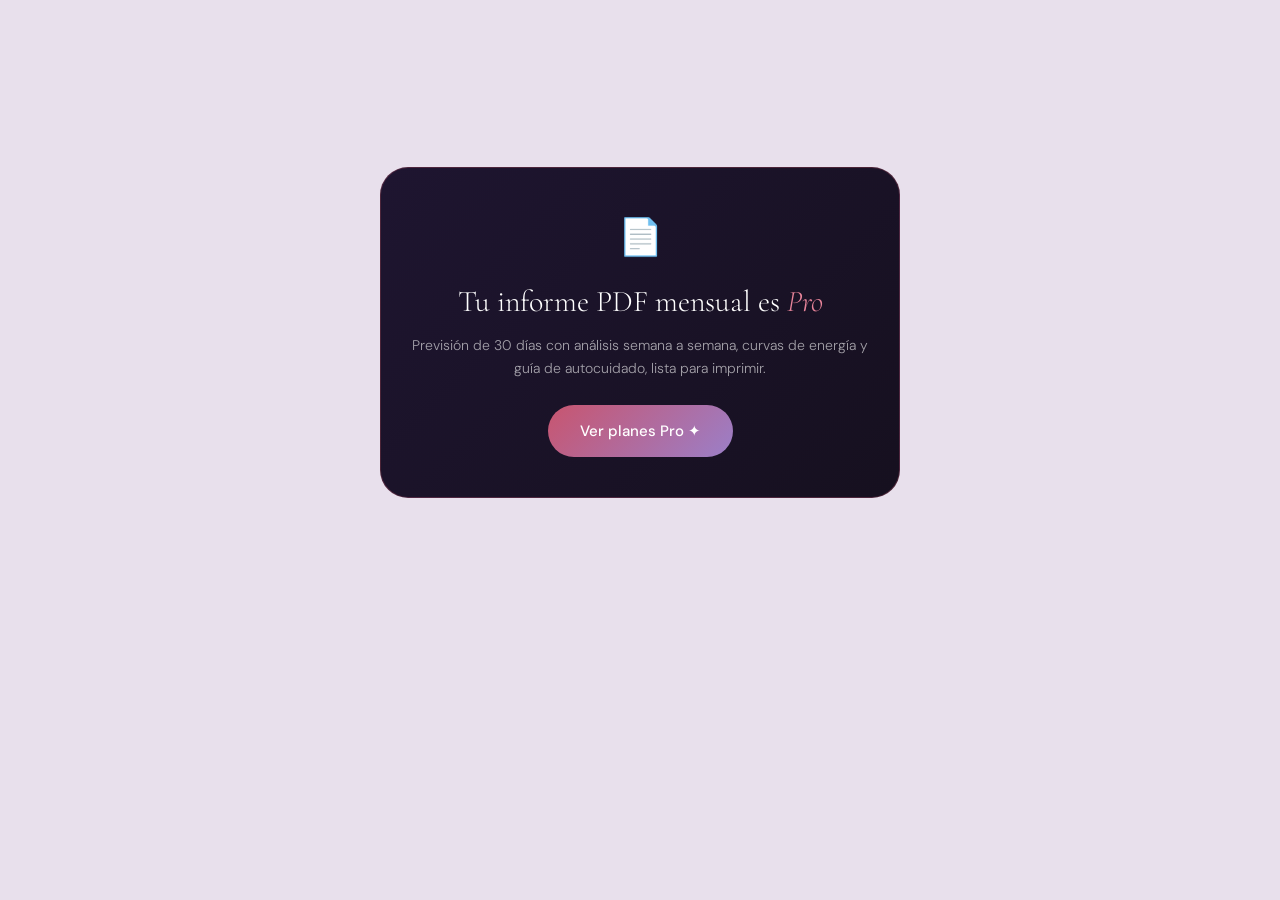
<file: pdf.html>
<!DOCTYPE html>
<html lang="es">
<head>
<meta charset="UTF-8">
<meta name="viewport" content="width=device-width, initial-scale=1.0">
<title>LibiRhythm — Informe Personal de Bienestar</title>
<meta name="robots" content="noindex, nofollow">
<link href="https://fonts.googleapis.com/css2?family=Cormorant+Garamond:ital,wght@0,300;0,400;0,600;1,300;1,400;1,600&family=DM+Sans:wght@300;400;500&family=DM+Mono:wght@300;400&display=swap" rel="stylesheet">
<style>
:root {
  --rose:   #b8455f;
  --rose2:  #d4687e;
  --gold:   #a67c4a;
  --gold2:  #c9a96e;
  --lilac:  #7a5fa8;
  --lilac2: #a892cc;
  --teal:   #4a9090;
  --teal2:  #7abfbf;
  --ink:    #1e1428;
  --ink2:   #3d2f4a;
  --muted:  #8a7a8a;
  --soft:   #f8f4f0;
  --softer: #faf7f4;
  --line:   #e8e0ec;
}
*{box-sizing:border-box;margin:0;padding:0;}
html{font-size:16px;}
body{
  background:#e8e0ec;
  font-family:'DM Sans',sans-serif;
  font-weight:300;
  color:var(--ink);
  padding:32px 24px;
  line-height:1.6;
}
.page{
  background:white;
  max-width:820px;
  margin:0 auto;
  border-radius:20px;
  overflow:visible;
  box-shadow:0 24px 80px rgba(30,20,40,0.2);
}

/* ══ COVER ══════════════════════════════════════════════════════════════════ */
.cover{
  background:linear-gradient(160deg, #1a0f28 0%, #2d1e3d 40%, #1a0f28 100%);
  padding:60px 56px 52px;
  position:relative;
  clip-path:inset(0 round 0);
  min-height:340px;
  display:flex;
  flex-direction:column;
  justify-content:space-between;
}
.cover-orb1{position:absolute;width:400px;height:400px;border-radius:50%;
  background:radial-gradient(circle,rgba(180,69,95,0.18),transparent 70%);
  top:-100px;right:-60px;pointer-events:none;}
.cover-orb2{position:absolute;width:300px;height:300px;border-radius:50%;
  background:radial-gradient(circle,rgba(122,95,168,0.15),transparent 70%);
  bottom:-80px;left:-40px;pointer-events:none;}
.cover-top{display:flex;justify-content:space-between;align-items:flex-start;position:relative;z-index:1;}
.cover-logo{
  font-family:'Cormorant Garamond',serif;
  font-size:22px;font-weight:600;letter-spacing:5px;
  background:linear-gradient(135deg,#e8849a,#c9a96e);
  -webkit-background-clip:text;-webkit-text-fill-color:transparent;
}
.cover-badge{
  background:rgba(255,255,255,0.08);
  border:1px solid rgba(255,255,255,0.18);
  border-radius:20px;padding:5px 16px;
  font-size:10px;color:rgba(255,255,255,0.6);letter-spacing:3px;text-transform:uppercase;
}
.cover-main{position:relative;z-index:1;margin-top:36px;}
.cover-eyebrow{font-size:10px;letter-spacing:5px;color:rgba(201,169,110,0.7);text-transform:uppercase;margin-bottom:14px;}
.cover-title{
  font-family:'Cormorant Garamond',serif;
  font-size:clamp(38px,5vw,54px);
  font-weight:300;color:white;line-height:1.25;margin-bottom:12px;
}
.cover-title em{font-style:italic;color:#e8849a;}
.cover-subtitle{font-size:14px;color:rgba(255,255,255,0.45);letter-spacing:1px;}
.cover-meta{
  display:flex;gap:0;margin-top:40px;
  border-top:1px solid rgba(255,255,255,0.1);
  padding-top:24px;position:relative;z-index:1;
}
.cover-meta-item{flex:1;padding-right:24px;border-right:1px solid rgba(255,255,255,0.08);}
.cover-meta-item:last-child{border-right:none;padding-right:0;padding-left:24px;}
.cover-meta-item:not(:first-child):not(:last-child){padding-left:24px;}
.cover-meta-label{font-size:9px;letter-spacing:3px;color:rgba(255,255,255,0.3);text-transform:uppercase;margin-bottom:5px;}
.cover-meta-value{font-size:14px;color:rgba(255,255,255,0.85);font-weight:400;}

/* ══ BODY ═══════════════════════════════════════════════════════════════════ */
.body{padding:48px 56px;}

/* ══ SECTION ════════════════════════════════════════════════════════════════ */
.section{margin-bottom:44px;}
.section-head{
  display:flex;align-items:center;gap:12px;
  margin-bottom:20px;
}
.section-num{
  font-family:'Cormorant Garamond',serif;
  font-size:11px;font-weight:600;color:var(--rose2);
  letter-spacing:2px;flex-shrink:0;
}
.section-title{
  font-family:'Cormorant Garamond',serif;
  font-size:22px;font-weight:400;color:var(--ink);
  line-height:1.3;padding:2px 0;
}
.section-line{flex:1;height:1px;background:linear-gradient(to right,var(--line),transparent);}
.body-text{font-size:13.5px;color:var(--ink2);line-height:1.85;margin-bottom:14px;}
.body-text strong{font-weight:500;color:var(--ink);}

/* ══ TODAY PANEL ════════════════════════════════════════════════════════════ */
.today-panel{
  display:grid;grid-template-columns:200px 1fr;
  gap:0;background:var(--softer);
  border-radius:18px;overflow:visible;
  border:1px solid var(--line);margin-bottom:28px;
}
.today-left{
  background:linear-gradient(160deg,rgba(184,69,95,0.08),rgba(122,95,168,0.06));
  padding:28px 24px;display:flex;flex-direction:column;align-items:center;
  justify-content:center;text-align:center;border-right:1px solid var(--line);
}
.today-gauge-num{
  font-family:'Cormorant Garamond',serif;
  font-size:72px;font-weight:600;line-height:1.1;color:var(--rose);
  text-shadow:0 0 30px rgba(184,69,95,0.2);
  padding:4px 0;
}
.today-gauge-of{font-size:11px;color:var(--muted);letter-spacing:2px;margin-top:2px;}
.today-phase{
  display:inline-flex;align-items:center;gap:6px;
  background:white;border:1px solid var(--line);
  border-radius:20px;padding:6px 14px;
  font-size:12px;font-weight:500;color:var(--ink);
  margin-top:12px;
}
.today-right{padding:24px 28px;}
.today-bio-row{
  display:grid;grid-template-columns:90px 1fr 40px;
  align-items:center;gap:10px;margin-bottom:10px;
}
.today-bio-label{font-size:11px;color:var(--muted);text-align:right;}
.bio-track{height:5px;background:rgba(0,0,0,0.06);border-radius:3px;overflow:hidden;}
.bio-fill-light{height:100%;border-radius:3px;}
.today-bio-val{font-family:'DM Mono',monospace;font-size:11px;color:var(--muted);text-align:right;}
.today-insight{
  background:white;border-radius:12px;border:1px solid var(--line);
  padding:14px 16px;margin-top:16px;
}
.today-insight-label{font-size:9px;letter-spacing:3px;color:var(--gold2);text-transform:uppercase;margin-bottom:6px;}
.today-insight-text{
  font-family:'Cormorant Garamond',serif;
  font-size:14px;font-style:italic;color:var(--ink2);line-height:1.6;
}

/* ══ PULL QUOTE ═════════════════════════════════════════════════════════════ */
.pull-quote{
  border-left:3px solid var(--rose2);
  padding:16px 24px;margin:24px 0;
  background:linear-gradient(to right,rgba(184,69,95,0.04),transparent);
}
.pull-quote p{
  font-family:'Cormorant Garamond',serif;
  font-size:17px;font-style:italic;font-weight:300;
  color:var(--ink2);line-height:1.7;
}
.pull-quote cite{font-size:11px;color:var(--muted);letter-spacing:1px;margin-top:6px;display:block;font-style:normal;}

/* ══ CURVE ══════════════════════════════════════════════════════════════════ */
.curve-box{
  background:var(--softer);border:1px solid var(--line);
  border-radius:16px;padding:20px 16px 14px;
  margin-bottom:20px;
}
.curve-title-row{display:flex;justify-content:space-between;align-items:center;margin-bottom:14px;}
.curve-box-title{font-family:'Cormorant Garamond',serif;font-size:16px;font-weight:400;color:var(--ink);}
.curve-period{font-size:10px;color:var(--muted);letter-spacing:2px;text-transform:uppercase;}
.curve-legend{display:flex;gap:18px;flex-wrap:wrap;margin-top:10px;}
.leg-item{display:flex;align-items:center;gap:6px;font-size:11px;color:var(--muted);}
.leg-line{width:22px;height:2.5px;border-radius:2px;}

/* ══ CALENDAR ═══════════════════════════════════════════════════════════════ */
.cal-month-title{
  font-family:'Cormorant Garamond',serif;
  font-size:18px;font-weight:300;color:var(--ink);
  margin-bottom:12px;letter-spacing:1px;line-height:1.3;padding:2px 0;
}
.cal-grid{display:grid;grid-template-columns:repeat(7,1fr);gap:5px;margin-bottom:28px;}
.dow{text-align:center;font-size:9px;color:var(--muted);letter-spacing:1px;padding-bottom:6px;text-transform:uppercase;}
.cal-day{
  border-radius:9px;padding:6px 2px;
  display:flex;flex-direction:column;align-items:center;
  border:1px solid transparent;
}
.cal-day.today{box-shadow:0 0 0 2px var(--rose);}
.cdn{font-size:11px;font-weight:500;line-height:1;}
.cdi{font-size:9px;font-family:'DM Mono',monospace;margin-top:1px;}
.cdp{font-size:8px;margin-top:1px;}

/* ══ CALENDAR LEGEND ════════════════════════════════════════════════════════ */
.cal-legend{display:flex;gap:16px;flex-wrap:wrap;justify-content:center;margin-bottom:28px;}
.cal-leg{display:flex;align-items:center;gap:6px;font-size:11px;color:var(--muted);}
.cal-leg-dot{width:10px;height:10px;border-radius:3px;}

/* ══ TOP DAYS ═══════════════════════════════════════════════════════════════ */
.top-days-grid{display:grid;grid-template-columns:1fr 1fr;gap:10px;margin-bottom:28px;}
.top-day-card{
  background:var(--softer);border:1px solid var(--line);
  border-radius:14px;padding:14px 16px;
  display:flex;align-items:center;gap:12px;
}
.tdr{
  font-family:'Cormorant Garamond',serif;
  font-size:28px;font-weight:600;flex-shrink:0;width:32px;line-height:1.2;padding:2px 0;
}
.tdd{font-size:12px;font-weight:500;color:var(--ink);}
.tdi{font-size:10px;color:var(--muted);margin-top:2px;}
.tds{
  margin-left:auto;
  font-family:'Cormorant Garamond',serif;
  font-size:26px;font-weight:600;line-height:1.2;padding:2px 0;
}

/* ══ WEEKLY ANALYSIS ════════════════════════════════════════════════════════ */
.week-grid{display:grid;grid-template-columns:1fr 1fr;gap:14px;margin-bottom:12px;}
.week-card{
  background:var(--softer);border:1px solid var(--line);
  border-radius:14px;padding:18px 18px;
}
.week-header{display:flex;justify-content:space-between;align-items:flex-start;margin-bottom:10px;}
.week-label{
  font-size:10px;letter-spacing:3px;text-transform:uppercase;
  color:var(--muted);margin-bottom:3px;
}
.week-dates{font-family:'Cormorant Garamond',serif;font-size:17px;font-weight:400;color:var(--ink);line-height:1.3;padding:1px 0;}
.week-score-pill{
  border-radius:20px;padding:4px 12px;
  font-family:'DM Mono',monospace;font-size:12px;font-weight:400;
}
.week-body{font-size:12px;color:var(--ink2);line-height:1.7;}
.week-phase{display:flex;align-items:center;gap:6px;margin-bottom:8px;}
.week-phase-badge{
  font-size:10px;border-radius:20px;padding:3px 10px;
  background:rgba(0,0,0,0.05);color:var(--ink2);
}
.week-tips{margin-top:10px;display:flex;flex-direction:column;gap:4px;}
.week-tip{font-size:11px;color:var(--muted);padding-left:12px;position:relative;}
.week-tip::before{content:'·';position:absolute;left:2px;color:var(--rose2);}

/* ══ PHASE GUIDE ════════════════════════════════════════════════════════════ */
.phase-table{width:100%;border-collapse:collapse;margin-bottom:24px;}
.phase-table th{
  font-size:9px;letter-spacing:3px;text-transform:uppercase;
  color:var(--muted);font-weight:400;padding:8px 12px;
  border-bottom:1px solid var(--line);text-align:left;
}
.phase-table td{padding:14px 12px;border-bottom:1px solid var(--line);vertical-align:top;font-size:12px;color:var(--ink2);}
.phase-table tr:last-child td{border-bottom:none;}
.phase-name-cell{display:flex;align-items:center;gap:8px;}
.phase-name-text{font-weight:500;color:var(--ink);font-size:13px;}
.phase-days-text{font-size:11px;color:var(--muted);margin-top:2px;}

/* ══ BIORHYTHM SCIENCE ══════════════════════════════════════════════════════ */
.science-grid{display:grid;grid-template-columns:1fr 1fr 1fr;gap:12px;margin-bottom:20px;}
.sci-card{
  background:var(--softer);border:1px solid var(--line);
  border-radius:14px;padding:16px 14px 18px;text-align:center;
  overflow:visible;
}
.sci-icon{font-size:28px;margin-bottom:8px;display:block;}
.sci-title{
  font-family:'Cormorant Garamond',serif;
  font-size:16px;font-weight:600;margin-bottom:3px;
}
.sci-period{font-size:10px;color:var(--muted);letter-spacing:2px;margin-bottom:8px;}
.sci-desc{font-size:11px;color:var(--ink2);line-height:1.6;}

/* ══ FORMULA BOX ════════════════════════════════════════════════════════════ */
.formula-box{
  background:linear-gradient(135deg,rgba(184,69,95,0.05),rgba(122,95,168,0.04));
  border:1px solid rgba(184,69,95,0.15);
  border-radius:16px;padding:22px 24px;margin-bottom:24px;
}
.formula-title{font-family:'Cormorant Garamond',serif;font-size:17px;font-weight:400;color:var(--ink);margin-bottom:14px;}
.formula-row{display:flex;gap:8px;align-items:center;flex-wrap:wrap;margin-bottom:12px;}
.formula-pill{
  border-radius:20px;padding:9px 16px 10px;
  display:flex;flex-direction:column;align-items:center;
  border:1px solid;overflow:visible;
}
.formula-pct{font-family:'Cormorant Garamond',serif;font-size:22px;font-weight:600;line-height:1.2;padding:2px 0;}
.formula-name{font-size:10px;color:var(--muted);margin-top:2px;}
.formula-op{font-size:20px;color:rgba(0,0,0,0.2);margin:0 4px;}
.formula-note{font-size:12px;color:var(--ink2);line-height:1.7;margin-top:8px;}

/* ══ SELF CARE ══════════════════════════════════════════════════════════════ */
.care-grid{display:grid;grid-template-columns:1fr 1fr;gap:12px;margin-bottom:24px;}
.care-card{
  background:var(--softer);border:1px solid var(--line);
  border-radius:14px;padding:16px;
}
.care-icon{font-size:22px;margin-bottom:8px;display:block;}
.care-title{font-size:13px;font-weight:500;color:var(--ink);margin-bottom:6px;}
.care-list{list-style:none;display:flex;flex-direction:column;gap:5px;}
.care-list li{font-size:11px;color:var(--ink2);padding-left:14px;position:relative;line-height:1.5;}
.care-list li::before{content:'✦';position:absolute;left:0;font-size:8px;color:var(--rose2);top:1px;}

/* ══ DISCLAIMER ═════════════════════════════════════════════════════════════ */
.disclaimer-box{
  background:rgba(0,0,0,0.025);border:1px solid var(--line);
  border-radius:12px;padding:16px 18px;margin-top:32px;
}
.disclaimer-text{font-size:11px;color:var(--muted);line-height:1.7;}

/* ══ FOOTER ═════════════════════════════════════════════════════════════════ */
.footer{
  background:linear-gradient(135deg,#1a0f28,#2d1e3d);
  padding:24px 56px;
  display:flex;justify-content:space-between;align-items:center;
}
.footer-logo{
  font-family:'Cormorant Garamond',serif;
  font-size:18px;font-weight:600;letter-spacing:4px;
  background:linear-gradient(135deg,#e8849a,#c9a96e);
  -webkit-background-clip:text;-webkit-text-fill-color:transparent;
}
.footer-url{font-size:11px;color:rgba(255,255,255,0.3);margin-top:2px;}
.footer-note{font-size:10px;color:rgba(255,255,255,0.25);text-align:right;line-height:1.6;}

/* ══ DIVIDER ════════════════════════════════════════════════════════════════ */
.divider{height:1px;background:linear-gradient(to right,transparent,var(--line),transparent);margin:32px 0;}

/* ══ TWO COL ════════════════════════════════════════════════════════════════ */
.two-col{display:grid;grid-template-columns:1fr 1fr;gap:20px;}

/* ══ PRINT ══════════════════════════════════════════════════════════════════ */
@media print{
  .no-print{display:none!important;}
  body{background:white;padding:0;}
  .page{box-shadow:none;border-radius:0;max-width:100%;}
  .cover{-webkit-print-color-adjust:exact;print-color-adjust:exact;}
  .footer{-webkit-print-color-adjust:exact;print-color-adjust:exact;}
}
</style>
<style>
#proLock{display:none;}
html.pro-locked body > *:not(#proLock){display:none !important;}
html.pro-locked #proLock{display:block;}
</style>
<script src="/pro.js"></script>
<script>
// The monthly report is Pro: hide it until the Pro check passes
if (!LibiPro.isPro()) document.documentElement.classList.add('pro-locked');
LibiPro.ready.then(function(ok){ document.documentElement.classList.toggle('pro-locked', !ok); });
</script>
</head>
<body>
<div id="proLock" style="max-width:520px;margin:15vh auto;padding:40px 28px;text-align:center;font-family:'DM Sans',sans-serif;background:linear-gradient(135deg,#1e1530,#16101f);color:#fff;border-radius:28px;border:1px solid rgba(200,85,111,0.3);">
  <div style="font-size:36px;margin-bottom:12px">📄</div>
  <div style="font-family:'Cormorant Garamond',serif;font-size:30px;margin-bottom:8px">Tu informe PDF mensual es <em style="color:#e8849a">Pro</em></div>
  <p style="font-size:14px;color:rgba(255,255,255,0.6);line-height:1.7;margin-bottom:24px">Previsión de 30 días con análisis semana a semana, curvas de energía y guía de autocuidado, lista para imprimir.</p>
  <a href="index.html#precios" style="display:inline-block;background:linear-gradient(135deg,#c8556f,#9b7fc8);color:#fff;text-decoration:none;border-radius:30px;padding:14px 32px;font-size:15px;font-weight:500">Ver planes Pro ✦</a>
</div>
<div class="page">

<!-- ══ COVER ══════════════════════════════════════════════════════════════════ -->
<div class="cover">
  <div class="cover-orb1"></div>
  <div class="cover-orb2"></div>
  <div class="cover-top">
    <div class="cover-logo">LibiRhythm</div>
    <div class="cover-badge">INFORME PRO ✦</div>
  </div>
  <div class="cover-main">
    <div class="cover-eyebrow">Informe personal de bienestar</div>
    <div class="cover-title">Tu ritmo <em>interior</em><br><span id="coverRange">próximos 30 días</span></div>
    <div class="cover-subtitle" id="coverSubtitle">Biorritmos personalizados · Ciclo menstrual · Previsión 30 días</div>
  </div>
  <div class="cover-meta">
    <div class="cover-meta-item">
      <div class="cover-meta-label">Generado</div>
      <div class="cover-meta-value" id="metaGenDate">—</div>
    </div>
    <div class="cover-meta-item">
      <div class="cover-meta-label">Fecha de nacimiento</div>
      <div class="cover-meta-value" id="metaBD">—</div>
    </div>
    <div class="cover-meta-item">
      <div class="cover-meta-label">Fase actual</div>
      <div class="cover-meta-value" id="metaPhase">🌕 Fase lútea · Día 20</div>
    </div>
    <div class="cover-meta-item">
      <div class="cover-meta-label">Día del ciclo</div>
      <div class="cover-meta-value" id="metaCycleDay">—</div>
    </div>
  </div>
</div>

<!-- ══ BODY ═════════════════════════════════════════════════════════════════ -->
<div class="body">

<!-- 1. HOY -->
<div class="section">
  <div class="section-head">
    <div class="section-num">01</div>
    <div class="section-title">Tu energía de hoy</div>
    <div class="section-line"></div>
  </div>

  <div class="today-panel">
    <div class="today-left">
      <div style="font-size:9px;letter-spacing:3px;color:rgba(184,69,95,0.6);text-transform:uppercase;margin-bottom:8px">ÍNDICE TOTAL</div>
      <div class="today-gauge-num" id="todayNum">62</div>
      <div class="today-gauge-of">de 100</div>
      <div class="today-phase" id="todayPhase">🌕 Fase lútea</div>
    </div>
    <div class="today-right">
      <div style="font-size:10px;letter-spacing:3px;color:var(--muted);text-transform:uppercase;margin-bottom:14px">BIORRITMOS PERSONALES</div>
      <div id="todayBars"></div>
      <div class="today-insight">
        <div class="today-insight-label">✦ Tu momento de hoy</div>
        <div class="today-insight-text" id="todayInsight"></div>
      </div>
    </div>
  </div>
</div>

<!-- 2. CURVA -->
<div class="section">
  <div class="section-head">
    <div class="section-num">02</div>
    <div class="section-title">Tus biorritmos — próximos 30 días</div>
    <div class="section-line"></div>
  </div>
  <p class="body-text">Las curvas de biorritmo muestran cómo tu energía emocional, física e intelectual fluctúa a lo largo del mes. Según la teoría de los biorritmos, los días en que las tres curvas coinciden en su punto alto serían los de más energía. Compáralo con cómo te sientes de verdad.</p>
  <div class="curve-box">
    <div class="curve-title-row">
      <div class="curve-box-title">Curva de energía personal</div>
      <div class="curve-period" id="curveRange">30 DÍAS</div>
    </div>
    <svg id="mainCurve" width="100%" height="130" viewBox="0 0 720 130" preserveAspectRatio="none"></svg>
    <div class="curve-legend">
      <div class="leg-item"><div class="leg-line" style="background:#b8455f"></div>Emocional (28 días)</div>
      <div class="leg-item"><div class="leg-line" style="background:#4a9090"></div>Físico (23 días)</div>
      <div class="leg-item"><div class="leg-line" style="background:#a67c4a"></div>Intelectual (33 días)</div>
      <div class="leg-item"><div class="leg-line" style="background:#7a5fa8;height:4px"></div>Índice combinado</div>
    </div>
  </div>

  <div class="pull-quote">
    <p>"Usa este informe como un espejo, no como un oráculo: lo que más te dirá sobre ti es lo que tú misma observes."</p>
    <cite>— Equipo LibiRhythm</cite>
  </div>
</div>

<!-- 3. CALENDARIO -->
<div class="section">
  <div class="section-head">
    <div class="section-num">03</div>
    <div class="section-title" id="calTitle">Calendario de los próximos 30 días</div>
    <div class="section-line"></div>
  </div>
  <p class="body-text">Cada día del mes muestra tu índice de energía combinado (0–100) y la fase del ciclo en la que te encuentras. Usa este calendario para planificar con antelación tus compromisos más importantes.</p>
  <div class="cal-grid" id="mainCal"></div>
  <div class="cal-legend">
    <div class="cal-leg"><div class="cal-leg-dot" style="background:rgba(184,69,95,0.25)"></div>🔥 Pico (78+)</div>
    <div class="cal-leg"><div class="cal-leg-dot" style="background:rgba(166,124,74,0.2)"></div>✨ Alto (60+)</div>
    <div class="cal-leg"><div class="cal-leg-dot" style="background:rgba(74,144,144,0.15)"></div>💧 Medio (42+)</div>
    <div class="cal-leg"><div class="cal-leg-dot" style="background:rgba(0,0,0,0.04)"></div>🌙 Bajo</div>
  </div>
</div>

<!-- 4. TOP 10 -->
<div class="section">
  <div class="section-head">
    <div class="section-num">04</div>
    <div class="section-title">Los 10 mejores días del mes</div>
    <div class="section-line"></div>
  </div>
  <p class="body-text">Estos son los días con el índice más alto del mes según tu fase del ciclo y tus biorritmos. Si te encaja, úsalos para los planes que más te ilusionen.</p>
  <div class="top-days-grid" id="topDaysGrid"></div>
</div>

<!-- 5. ANÁLISIS SEMANAL -->
<div class="section">
  <div class="section-head">
    <div class="section-num">05</div>
    <div class="section-title">Análisis semana a semana</div>
    <div class="section-line"></div>
  </div>
  <p class="body-text">Un resumen de cada semana según tu fase del ciclo y tus biorritmos, para que puedas planificarte.</p>
  <div class="week-grid" id="weekGrid"></div>
</div>

<!-- 6. CIENCIA -->
<div class="section">
  <div class="section-head">
    <div class="section-num">06</div>
    <div class="section-title">Cómo se calcula tu índice</div>
    <div class="section-line"></div>
  </div>
  <p class="body-text">Tu índice diario es un cálculo orientativo de LibiRhythm que combina cuatro factores con estos pesos (si eliges «sin ciclo», solo cuentan los tres biorritmos):</p>

  <div class="formula-box">
    <div class="formula-title">Fórmula de cálculo LibiRhythm</div>
    <div class="formula-row">
      <div class="formula-pill" style="background:rgba(184,69,95,0.07);border-color:rgba(184,69,95,0.25)">
        <div class="formula-pct" style="color:#b8455f">50%</div>
        <div class="formula-name">🌸 Ciclo</div>
      </div>
      <div class="formula-op">+</div>
      <div class="formula-pill" style="background:rgba(184,69,95,0.05);border-color:rgba(184,69,95,0.15)">
        <div class="formula-pct" style="color:#c8556f">25%</div>
        <div class="formula-name">💜 Emocional</div>
      </div>
      <div class="formula-op">+</div>
      <div class="formula-pill" style="background:rgba(74,144,144,0.07);border-color:rgba(74,144,144,0.2)">
        <div class="formula-pct" style="color:#4a9090">15%</div>
        <div class="formula-name">💚 Físico</div>
      </div>
      <div class="formula-op">+</div>
      <div class="formula-pill" style="background:rgba(166,124,74,0.07);border-color:rgba(166,124,74,0.2)">
        <div class="formula-pct" style="color:#a67c4a">10%</div>
        <div class="formula-name">💛 Intelectual</div>
      </div>
    </div>
    <div class="formula-note">El <strong>ciclo menstrual</strong> tiene más peso porque es un proceso real de tu cuerpo. Los <strong>biorritmos</strong> son ciclos matemáticos calculados desde tu fecha de nacimiento, con períodos de 28, 23 y 33 días, según el modelo de Fliess, Swoboda y Teltscher (1897–1920). Los estudios no han encontrado que predigan el ánimo ni el rendimiento: tómalos como una herramienta de reflexión.</div>
  </div>

  <div class="science-grid">
    <div class="sci-card">
      <span class="sci-icon">💜</span>
      <div class="sci-title" style="color:#b8455f">Emocional</div>
      <div class="sci-period">Ciclo de 28 días</div>
      <div class="sci-desc">Según la teoría, se asocia con la sensibilidad, la empatía y las ganas de conectar con otras personas.</div>
    </div>
    <div class="sci-card">
      <span class="sci-icon">⚡</span>
      <div class="sci-title" style="color:#4a9090">Físico</div>
      <div class="sci-period">Ciclo de 23 días</div>
      <div class="sci-desc">Según la teoría, se asocia con la energía corporal, la resistencia y la coordinación.</div>
    </div>
    <div class="sci-card">
      <span class="sci-icon">💡</span>
      <div class="sci-title" style="color:#a67c4a">Intelectual</div>
      <div class="sci-period">Ciclo de 33 días</div>
      <div class="sci-desc">Según la teoría, se asocia con la concentración, la creatividad y la memoria.</div>
    </div>
  </div>
</div>

<!-- 7. FASES DEL CICLO -->
<div class="section">
  <div class="section-head">
    <div class="section-num">07</div>
    <div class="section-title">Las 4 fases de tu ciclo</div>
    <div class="section-line"></div>
  </div>
  <p class="body-text">Tu ciclo tiene cuatro fases con cambios hormonales distintos. Mucha gente nota que su energía y su humor cambian con ellas, aunque varía mucho de una persona a otra.</p>

  <table class="phase-table">
    <thead>
      <tr>
        <th>Fase</th>
        <th>Hormonas</th>
        <th>Energía</th>
        <th>Ideal para</th>
      </tr>
    </thead>
    <tbody>
      <tr>
        <td>
          <div class="phase-name-cell"><span style="font-size:18px">🔴</span>
          <div><div class="phase-name-text">Menstruación</div><div class="phase-days-text">Días 1–5, aprox.</div></div></div>
        </td>
        <td>Estrógeno y progesterona bajos</td>
        <td style="color:#b8455f">⬇ Suele bajar</td>
        <td>Descanso, reflexión, tiempo para ti</td>
      </tr>
      <tr>
        <td>
          <div class="phase-name-cell"><span style="font-size:18px">🌱</span>
          <div><div class="phase-name-text">Folicular</div><div class="phase-days-text">Del día 1 a la ovulación</div></div></div>
        </td>
        <td>Estrógeno en ascenso</td>
        <td style="color:#4a9090">↗ Suele ir subiendo</td>
        <td>Proyectos nuevos, planes y quedadas</td>
      </tr>
      <tr>
        <td>
          <div class="phase-name-cell"><span style="font-size:18px">✨</span>
          <div><div class="phase-name-text">Ovulación</div><div class="phase-days-text">Hacia el día 14</div></div></div>
        </td>
        <td>Subida de LH y pico de estrógeno</td>
        <td style="color:#a67c4a">⬆ Alta para mucha gente</td>
        <td>Planes sociales, citas en pareja</td>
      </tr>
      <tr>
        <td>
          <div class="phase-name-cell"><span style="font-size:18px">🌕</span>
          <div><div class="phase-name-text">Lútea</div><div class="phase-days-text">Días 15–28, aprox.</div></div></div>
        </td>
        <td>Progesterona dominante</td>
        <td style="color:#7a5fa8">→ Más tranquila</td>
        <td>Cerrar proyectos, planes tranquilos</td>
      </tr>
    </tbody>
  </table>
  <p class="body-text" style="font-size:11.5px;color:var(--muted);">Días orientativos para un ciclo de 28 días: el tuyo puede ser distinto y variar de un mes a otro. Estas fechas no sirven para saber cuándo ovulas ni para evitar o buscar un embarazo.</p>
</div>

<!-- 8. AUTOCUIDADO -->
<div class="section">
  <div class="section-head">
    <div class="section-num">08</div>
    <div class="section-title">Guía de autocuidado por fase</div>
    <div class="section-line"></div>
  </div>
  <p class="body-text">Ideas sencillas para acompañar cada fase. Quédate con las que te sirvan: cada cuerpo es distinto.</p>
  <div class="care-grid">
    <div class="care-card">
      <span class="care-icon">🔴</span>
      <div class="care-title">Durante la menstruación</div>
      <ul class="care-list">
        <li>Movimiento suave si te apetece: paseos o estiramientos</li>
        <li>Calor en el abdomen, si te reconforta</li>
        <li>Prioriza el sueño y los ratos de calma</li>
        <li>Buen momento para escribir y reflexionar</li>
      </ul>
    </div>
    <div class="care-card">
      <span class="care-icon">🌱</span>
      <div class="care-title">En fase folicular</div>
      <ul class="care-list">
        <li>Empieza proyectos o retos creativos</li>
        <li>Haz planes y queda con gente</li>
        <li>Prueba una actividad nueva</li>
        <li>Ordena tus objetivos del mes</li>
      </ul>
    </div>
    <div class="care-card">
      <span class="care-icon">✨</span>
      <div class="care-title">En ovulación</div>
      <ul class="care-list">
        <li>Planes sociales y conversaciones pendientes</li>
        <li>Agenda lo que te ilusiona</li>
        <li>Movimiento que disfrutes</li>
        <li>Tiempo de calidad en pareja</li>
      </ul>
    </div>
    <div class="care-card">
      <span class="care-icon">🌕</span>
      <div class="care-title">En fase lútea</div>
      <ul class="care-list">
        <li>Cierra lo que tienes empezado</li>
        <li>Planes más tranquilos</li>
        <li>Reserva ratos para ti</li>
        <li>Sé amable contigo los días antes de la regla</li>
      </ul>
    </div>
  </div>
</div>

<!-- DISCLAIMER -->
<div class="disclaimer-box">
  <div class="today-insight-label" style="margin-bottom:6px">AVISO IMPORTANTE</div>
  <div class="disclaimer-text">
    Este informe ha sido generado por LibiRhythm basándose en cálculos matemáticos de biorritmo y los datos del ciclo menstrual facilitados. Los resultados son de carácter orientativo y no constituyen consejo médico, psicológico ni de ninguna otra índole profesional. El modelo de biorritmo utilizado se basa en el trabajo de Wilhelm Fliess (1897), Hermann Swoboda (1904) y Friedrich Teltscher (1920). Si tienes dudas sobre tu salud reproductiva o ciclo menstrual, consulta siempre con un profesional médico. LibiRhythm no es un método anticonceptivo ni una herramienta médica. Es una guía de bienestar y autoconocimiento. · Este informe se ha generado en tu navegador: los datos introducidos no se envían a LibiRhythm.
  </div>
</div>

</div><!-- /body -->

<!-- PRINT BAR (hidden on print) -->
<div style="background:#f0ebe6;padding:16px 32px;text-align:center;border-top:1px solid #ddd;" class="no-print">
  <button onclick="window.print()" style="background:linear-gradient(135deg,#b8455f,#7a5fa8);color:#fff;border:none;border-radius:30px;padding:14px 48px;font-size:15px;font-weight:500;cursor:pointer;font-family:'DM Sans',sans-serif;box-shadow:0 4px 20px rgba(184,69,95,0.3);">
    📄 Guardar como PDF
  </button>
  <div style="font-size:12px;color:#999;margin-top:8px;">Chrome → Imprimir → Guardar como PDF · Activar "Gráficos de fondo"</div>
</div>

<!-- FOOTER -->
<div class="footer">
  <div>
    <div class="footer-logo">LibiRhythm</div>
    <div class="footer-url">libirhythm.com</div>
  </div>
  <div class="footer-note">
    Informe personal generado el <span id="footerGenDate">—</span><br>
    © 2026 LibiRhythm · Todos los derechos reservados
  </div>
</div>

</div><!-- /page -->

<script>
// ── DATA ─────────────────────────────────────────────────────────────────────
// Read from the URL #fragment (passed from app.html; never sent to the server)
const _params = new URLSearchParams(window.location.hash.slice(1));
const _bdStr  = _params.get('bd') || '1985-06-15';
const lastPD  = parseInt(_params.get('pd') || '14');
const _profile = _params.get('profile') || 'cycle';
const _hasCycle = _profile === 'cycle';
const birthDate = new Date(_bdStr);


function daysSince(d){ return Math.floor((Date.now()-d.getTime())/86400000); }
function bio(days,p){ return Math.sin(2*Math.PI*days/p); }

function getCyclePhase(d){
  if(d<=5)  return {name:'Menstruación',  emoji:'🔴', score:0.15, c:'#b8455f', cLight:'rgba(184,69,95,0.15)'};
  if(d<=13) return {name:'Folicular',     emoji:'🌱', score:0.55, c:'#4a9090', cLight:'rgba(74,144,144,0.12)'};
  if(d<=16) return {name:'Ovulación',     emoji:'✨', score:1.00, c:'#a67c4a', cLight:'rgba(166,124,74,0.12)'};
  if(d<=24) return {name:'Lútea',         emoji:'🌕', score:0.50, c:'#7a5fa8', cLight:'rgba(122,95,168,0.12)'};
  return          {name:'Premenstrual',  emoji:'🌧', score:0.20, c:'#b8455f', cLight:'rgba(184,69,95,0.08)'};
}


function getCeiling(hasCycle) { return hasCycle ? 98 : 95; }
function normalizeIdx(rawIdx, hasCycle) {
  return Math.min(100, Math.round(rawIdx / getCeiling(hasCycle) * 100));
}
function calcDay(offset){
  const days=daysSince(birthDate)+offset;
  const emo=bio(days,28),fis=bio(days,23),int_=bio(days,33);
  const cDay=((lastPD+offset)%28+28)%28||28;
  const phase=getCyclePhase(cDay);
  const raw = _hasCycle
    ? phase.score*0.50 + ((emo+1)/2)*0.25 + ((fis+1)/2)*0.15 + ((int_+1)/2)*0.10
    : ((emo+1)/2)*0.45 + ((fis+1)/2)*0.30 + ((int_+1)/2)*0.25;
  return {
    idx:  normalizeIdx(Math.round(raw*100), _hasCycle),
    emo:  Math.round(((emo+1)/2)*100),
    fis:  Math.round(((fis+1)/2)*100),
    int:  Math.round(((int_+1)/2)*100),
    raw,
    emoR: emo,
    fisR: fis,
    intR: int_,
    phase, cDay,
    date: new Date(Date.now()+offset*86400000)
  };
}

const data30=Array.from({length:30},(_,i)=>calcDay(i));
// "19 – 25 oct" / "27 oct – 2 nov"
function fmtRange(a,b){
  const m=d=>d.toLocaleDateString('es-ES',{month:'short'}).replace('.','');
  return a.getMonth()===b.getMonth()
    ? `${a.getDate()} – ${b.getDate()} ${m(b)}`
    : `${a.getDate()} ${m(a)} – ${b.getDate()} ${m(b)}`;
}
const today0=data30[0];

// ── TODAY ────────────────────────────────────────────────────────────────────
// Fill cover meta — null-safe
const bd = birthDate.toLocaleDateString('es-ES', {day:'numeric', month:'long', year:'numeric'});
const elBD = document.getElementById('metaBD');
if(elBD) elBD.textContent = bd;

const elCycleDay = document.getElementById('metaCycleDay');
if(elCycleDay) elCycleDay.textContent = _hasCycle ? `Día ${today0.cDay}` : '—';
const elPhase = document.getElementById('metaPhase');
if(elPhase) elPhase.textContent = _hasCycle
  ? `${today0.phase.emoji} ${today0.phase.name}`
  : '🌙 Sin ciclo';
// Update generated date and the 30-day range shown on the cover, curve, calendar and footer
const genDate = new Date().toLocaleDateString('es-ES',{day:'numeric',month:'long',year:'numeric'});
const elGen = document.getElementById('metaGenDate');
if(elGen) elGen.textContent = genDate;
const elFooterGen = document.getElementById('footerGenDate');
if(elFooterGen) elFooterGen.textContent = genDate;
const range30 = fmtRange(data30[0].date, data30[29].date);
const elCoverRange = document.getElementById('coverRange');
if(elCoverRange) elCoverRange.textContent = range30;
const elCurveRange = document.getElementById('curveRange');
if(elCurveRange) elCurveRange.textContent = '30 DÍAS · ' + range30.toUpperCase();
const elCalTitle = document.getElementById('calTitle');
if(elCalTitle) elCalTitle.textContent = 'Calendario · ' + range30;
// Update subtitle based on profile
const elSub = document.getElementById('coverSubtitle');
if(elSub) elSub.textContent = _hasCycle
  ? 'Biorritmos personalizados · Ciclo menstrual · Previsión 30 días'
  : 'Biorritmos personalizados · Energía personal · Previsión 30 días';

document.getElementById('todayNum').textContent=today0.idx;
document.getElementById('todayNum').style.color=today0.phase.c;
document.getElementById('todayPhase').innerHTML=_hasCycle ? `${today0.phase.emoji} ${today0.phase.name} · Día ${today0.cDay}` : '🌙 Biorritmos';
// Insight from today's highest biorhythm
const BIO_TODAY={
  emo:'Hoy tu biorritmo emocional es el más alto de los tres. Según la teoría, sería un buen día para conectar con otras personas: comprueba si tú lo notas así.',
  fis:'Hoy tu biorritmo físico es el más alto de los tres. Según la teoría, sería un buen día para moverte y hacer planes activos: comprueba si tú lo notas así.',
  int:'Hoy tu biorritmo intelectual es el más alto de los tres. Según la teoría, sería un buen día para tareas que piden concentración: comprueba si tú lo notas así.'
};
const topBio=['emo','fis','int'].reduce((a,b)=>today0[b]>today0[a]?b:a);
document.getElementById('todayInsight').textContent=BIO_TODAY[topBio];

const bars=[
  {n:'Emocional',v:today0.emo,c:'#b8455f'},
  {n:'Físico',   v:today0.fis,c:'#4a9090'},
  {n:'Intelectual',v:today0.int,c:'#a67c4a'},
];
document.getElementById('todayBars').innerHTML=bars.map(b=>`
  <div class="today-bio-row">
    <div class="today-bio-label">${b.n}</div>
    <div class="bio-track"><div class="bio-fill-light" style="background:${b.c};width:${b.v}%;height:100%;border-radius:3px"></div></div>
    <div class="today-bio-val">${b.v}%</div>
  </div>`).join('');

// ── SMOOTH BEZIER ────────────────────────────────────────────────────────────
function smoothPath(pts,W,H,padY=14){
  const uH=H-padY*2;
  const cs=pts.map((v,i)=>({x:(i/(pts.length-1))*W,y:padY+uH-v*uH}));
  let d=`M${cs[0].x.toFixed(1)},${cs[0].y.toFixed(1)}`;
  for(let i=1;i<cs.length;i++){
    const p=cs[i-1],c=cs[i],cx=(p.x+c.x)/2;
    d+=` C${cx.toFixed(1)},${p.y.toFixed(1)} ${cx.toFixed(1)},${c.y.toFixed(1)} ${c.x.toFixed(1)},${c.y.toFixed(1)}`;
  }
  return d;
}
function areaPath(pts,W,H){return smoothPath(pts,W,H)+` L${W},${H} L0,${H} Z`;}

// ── RENDER CURVE ─────────────────────────────────────────────────────────────
const W=720,H=130;
const emos=data30.map(d=>d.emo/100);
const fiss=data30.map(d=>d.fis/100);
const ints=data30.map(d=>d.int/100);
const idxs=data30.map(d=>d.idx/100);

let svg=`<defs>
  <linearGradient id="gE2" x1="0" y1="0" x2="0" y2="1"><stop offset="0%" stop-color="#b8455f" stop-opacity="0.12"/><stop offset="100%" stop-color="#b8455f" stop-opacity="0"/></linearGradient>
  <linearGradient id="gI2" x1="0" y1="0" x2="0" y2="1"><stop offset="0%" stop-color="#7a5fa8" stop-opacity="0.1"/><stop offset="100%" stop-color="#7a5fa8" stop-opacity="0"/></linearGradient>
</defs>`;

// grid
for(let i=0;i<=4;i++){const y=(i/4)*H;svg+=`<line x1="0" y1="${y}" x2="${W}" y2="${y}" stroke="rgba(0,0,0,0.05)" stroke-width="1"/>`;}
// week markers
for(let i=7;i<30;i+=7){
  const x=(i/29)*W;
  svg+=`<line x1="${x}" y1="0" x2="${x}" y2="${H-14}" stroke="rgba(0,0,0,0.06)" stroke-width="1" stroke-dasharray="3 3"/>`;
  svg+=`<text x="${x}" y="${H-2}" text-anchor="middle" font-size="9" fill="rgba(0,0,0,0.25)" font-family="DM Sans,sans-serif">+${i}d</text>`;
}
// today marker
svg+=`<line x1="3" y1="0" x2="3" y2="${H}" stroke="#b8455f" stroke-width="2" stroke-dasharray="4 3" opacity="0.5"/>`;
svg+=`<text x="5" y="10" font-size="9" fill="#b8455f" font-family="DM Sans,sans-serif" opacity="0.7">hoy</text>`;

svg+=`<path d="${areaPath(emos,W,H)}" fill="url(#gE2)"/>`;
svg+=`<path d="${areaPath(idxs,W,H)}" fill="url(#gI2)"/>`;
svg+=`<path d="${smoothPath(emos,W,H)}" fill="none" stroke="#b8455f" stroke-width="1.8" opacity="0.9"/>`;
svg+=`<path d="${smoothPath(fiss,W,H)}" fill="none" stroke="#4a9090" stroke-width="1.6" opacity="0.75"/>`;
svg+=`<path d="${smoothPath(ints,W,H)}" fill="none" stroke="#a67c4a" stroke-width="1.5" opacity="0.7"/>`;
svg+=`<path d="${smoothPath(idxs,W,H)}" fill="none" stroke="#7a5fa8" stroke-width="2.5" opacity="0.95"/>`;
document.getElementById('mainCurve').innerHTML=svg;

// ── CALENDAR ─────────────────────────────────────────────────────────────────
function dayStyle(idx){
  if(idx>=78)return{bg:'rgba(184,69,95,0.14)',border:'rgba(184,69,95,0.3)',c:'#b8455f'};
  if(idx>=60)return{bg:'rgba(166,124,74,0.12)',border:'rgba(166,124,74,0.28)',c:'#a67c4a'};
  if(idx>=42)return{bg:'rgba(74,144,144,0.1)',border:'rgba(74,144,144,0.22)',c:'#4a9090'};
  return          {bg:'rgba(0,0,0,0.03)',border:'rgba(0,0,0,0.08)',c:'#8a7a8a'};
}

const DOWS=['L','M','X','J','V','S','D'];
const today=new Date(); today.setHours(0,0,0,0);
let cal=DOWS.map(d=>`<div class="dow">${d}</div>`).join('');
const firstDow=(data30[0].date.getDay()+6)%7;
for(let i=0;i<firstDow;i++) cal+=`<div></div>`;
data30.forEach(d=>{
  const s=dayStyle(d.idx);
  const isT=d.date.toDateString()===today.toDateString();
  cal+=`<div class="cal-day${isT?' today':''}" style="background:${s.bg};border-color:${s.border}">
    <div class="cdn" style="color:${s.c}">${d.date.getDate()}</div>
    <div class="cdi" style="color:${s.c}">${d.idx}</div>
    <div class="cdp">${d.phase.emoji}</div>
  </div>`;
});
document.getElementById('mainCal').innerHTML=cal;

// ── TOP 10 ────────────────────────────────────────────────────────────────────
const top10=[...data30].sort((a,b)=>b.idx-a.idx).slice(0,10);
const DESCS={78:'Pico máximo',60:'Muy favorable',42:'Favorable',0:'Tranquilo'};
function getDesc(idx){return idx>=78?'Pico máximo':idx>=60?'Muy favorable':idx>=42?'Favorable':'Tranquilo';}
// Hide cycle-only sections if no cycle profile
if (!_hasCycle) {
  const cycleSections = document.querySelectorAll('.phase-table, .care-grid');
  cycleSections.forEach(el => {
    const parent = el.closest('.section');
    if (parent) parent.style.display = 'none';
  });
}
document.getElementById('topDaysGrid').innerHTML=top10.map((d,i)=>{
  const s=dayStyle(d.idx);
  const label=d.date.toLocaleDateString('es-ES',{weekday:'short',day:'numeric',month:'short'});
  return `<div class="top-day-card" style="border-color:${s.border}">
    <div class="tdr" style="color:${s.c}">${i+1}</div>
    <div><div class="tdd">${label}</div><div class="tdi">${d.phase.emoji} ${d.phase.name} · ${getDesc(d.idx)}</div></div>
    <div class="tds" style="color:${s.c}">${d.idx}</div>
  </div>`;
}).join('');

// ── WEEKLY ANALYSIS ───────────────────────────────────────────────────────────
const weeks=[
  {days:data30.slice(0,7),  label:'Semana 1'},
  {days:data30.slice(7,14), label:'Semana 2'},
  {days:data30.slice(14,21),label:'Semana 3'},
  {days:data30.slice(21,30),label:'Semana 4'},
].map(w=>({...w, dates:fmtRange(w.days[0].date, w.days[w.days.length-1].date)}));

// Weekly text from the week's most frequent phase (with cycle) or its highest biorhythm (without)
const PHASE_WEEK={
  'Menstruación':{desc:'Semana con la regla. Mucha gente nota menos energía estos días: es un buen momento para bajar el ritmo.', tips:['Deja espacio para descansar','Movimiento suave, si te apetece','Menos compromisos, si puedes']},
  'Folicular':{desc:'Semana de fase folicular. El estrógeno sube poco a poco y mucha gente nota que su energía va despertando.', tips:['Buen momento para empezar proyectos','Planes y quedadas','Prueba algo nuevo']},
  'Ovulación':{desc:'Semana con la mitad del ciclo. Hay quien se siente más sociable y con más energía estos días.', tips:['Planes sociales','Conversaciones pendientes','Tiempo en pareja']},
  'Lútea':{desc:'Semana de fase lútea. Sube la progesterona y el ritmo suele ser más tranquilo.', tips:['Cierra lo que tienes empezado','Planes tranquilos','Ordena y organiza']},
  'Premenstrual':{desc:'Semana previa a la regla. Hay quien nota más sensibilidad o cambios de humor; otras personas no notan nada.', tips:['Sé amable contigo','Reserva ratos para ti','Duerme lo que necesites']},
};
const BIO_WEEK={
  emo:{name:'💜 Emocional', desc:'Según tus biorritmos, el emocional es el más alto de esta semana. Observa cómo te sientes con los demás.', tips:['Queda con gente que te hace bien','Conversaciones pendientes','Apunta cómo te sientes']},
  fis:{name:'⚡ Físico', desc:'Según tus biorritmos, el físico es el más alto de esta semana. Observa si notas más energía.', tips:['Planes activos','Paseos o el deporte que te guste','Apunta tu nivel de energía']},
  int:{name:'💡 Intelectual', desc:'Según tus biorritmos, el intelectual es el más alto de esta semana. Observa tu concentración.', tips:['Tareas que piden concentración','Aprende algo nuevo','Ordena ideas y planes']},
};
function weekInsight(days){
  if(_hasCycle){
    const count={};
    days.forEach(d=>{count[d.phase.name]=(count[d.phase.name]||0)+1;});
    const top=Object.keys(count).reduce((a,b)=>count[b]>count[a]?b:a);
    const ph=days.find(d=>d.phase.name===top).phase;
    return {badge:`${ph.emoji} ${ph.name}`, ...PHASE_WEEK[top]};
  }
  const avg=k=>days.reduce((a,d)=>a+d[k],0)/days.length;
  const k=['emo','fis','int'].reduce((a,b)=>avg(b)>avg(a)?b:a);
  return {badge:BIO_WEEK[k].name, ...BIO_WEEK[k]};
}

document.getElementById('weekGrid').innerHTML=weeks.map((w,i)=>{
  const avgIdx=Math.round(w.days.reduce((a,d)=>a+d.idx,0)/w.days.length);
  const s=dayStyle(avgIdx);
  const wi=weekInsight(w.days);
  return `<div class="week-card">
    <div class="week-header">
      <div>
        <div class="week-label">${w.label}</div>
        <div class="week-dates">${w.dates}</div>
      </div>
      <div class="week-score-pill" style="background:${s.bg};color:${s.c};border:1px solid ${s.border}">${avgIdx} media</div>
    </div>
    <div class="week-phase">
      <div class="week-phase-badge">${wi.badge}</div>
    </div>
    <div class="week-body">${wi.desc}</div>
    <div class="week-tips">${wi.tips.map(t=>`<div class="week-tip">${t}</div>`).join('')}</div>
  </div>`;
}).join('');
</script>
</body>
</html>
</file>
